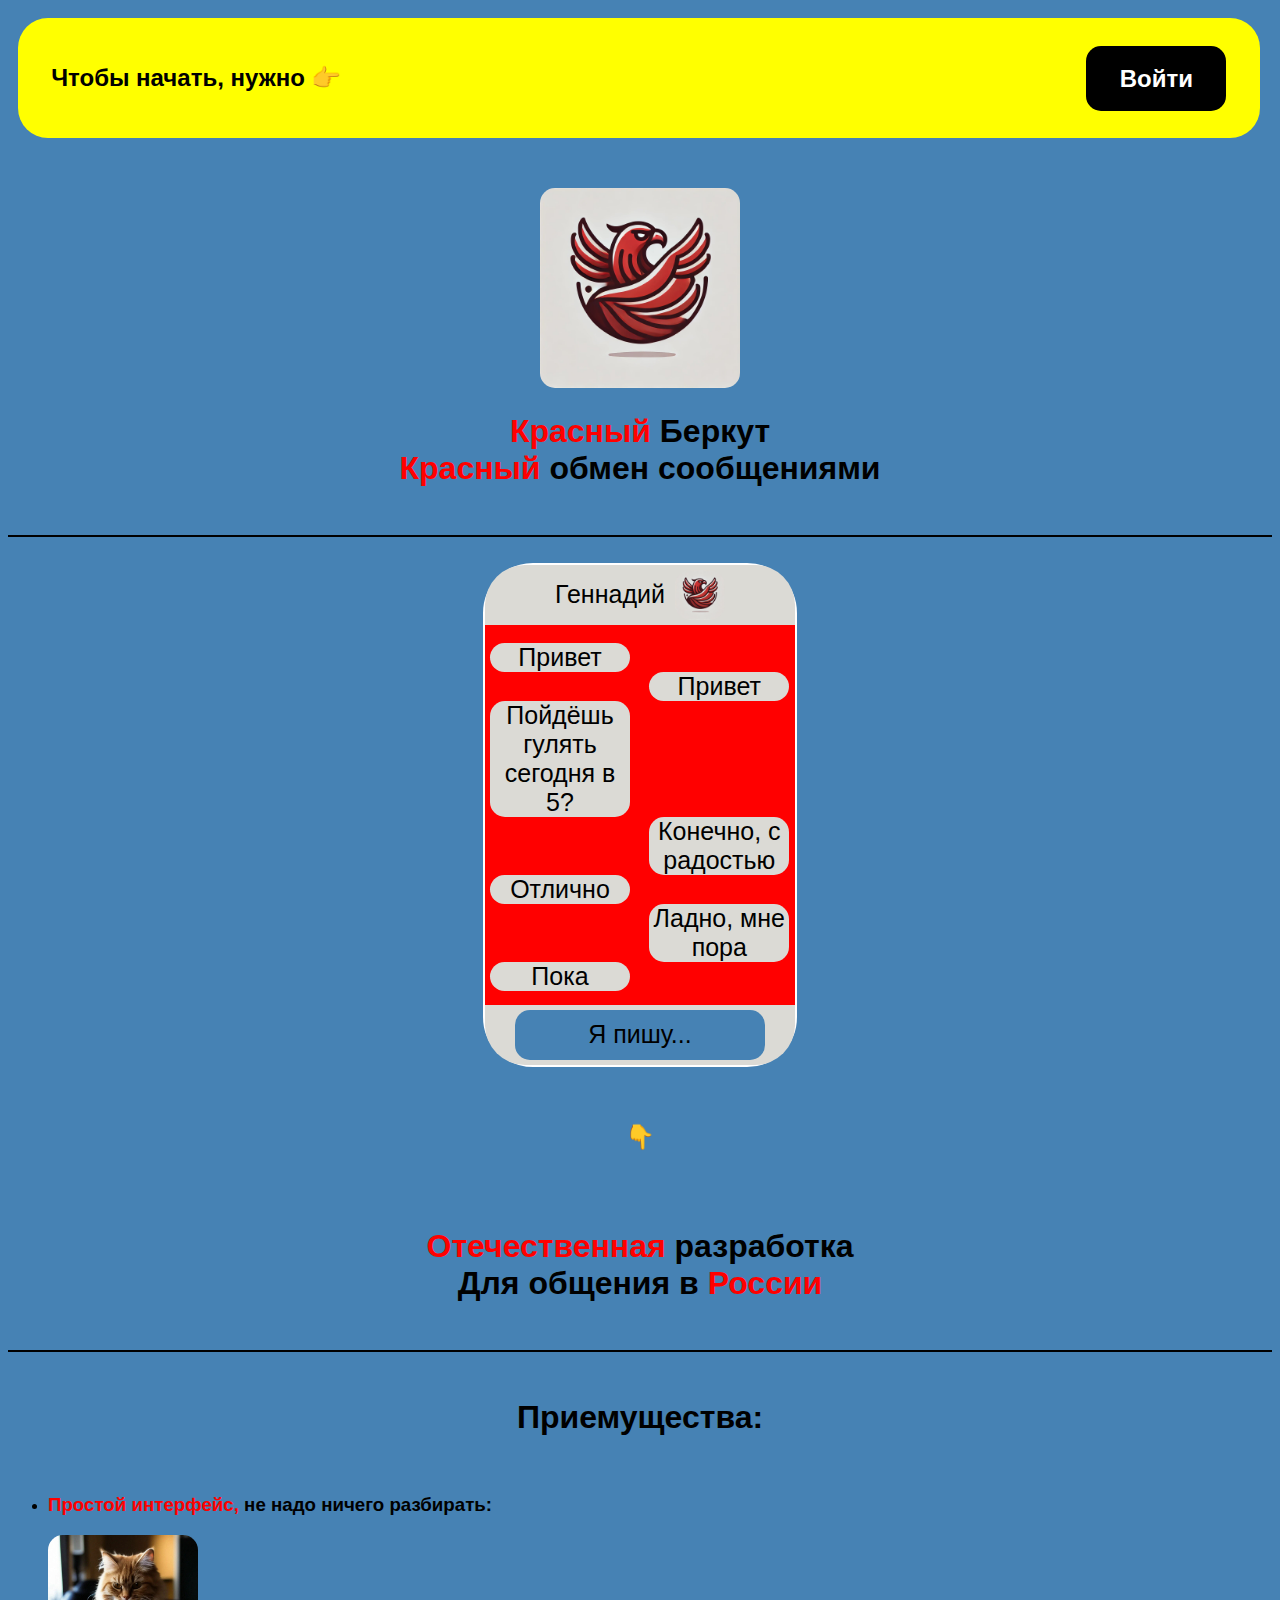
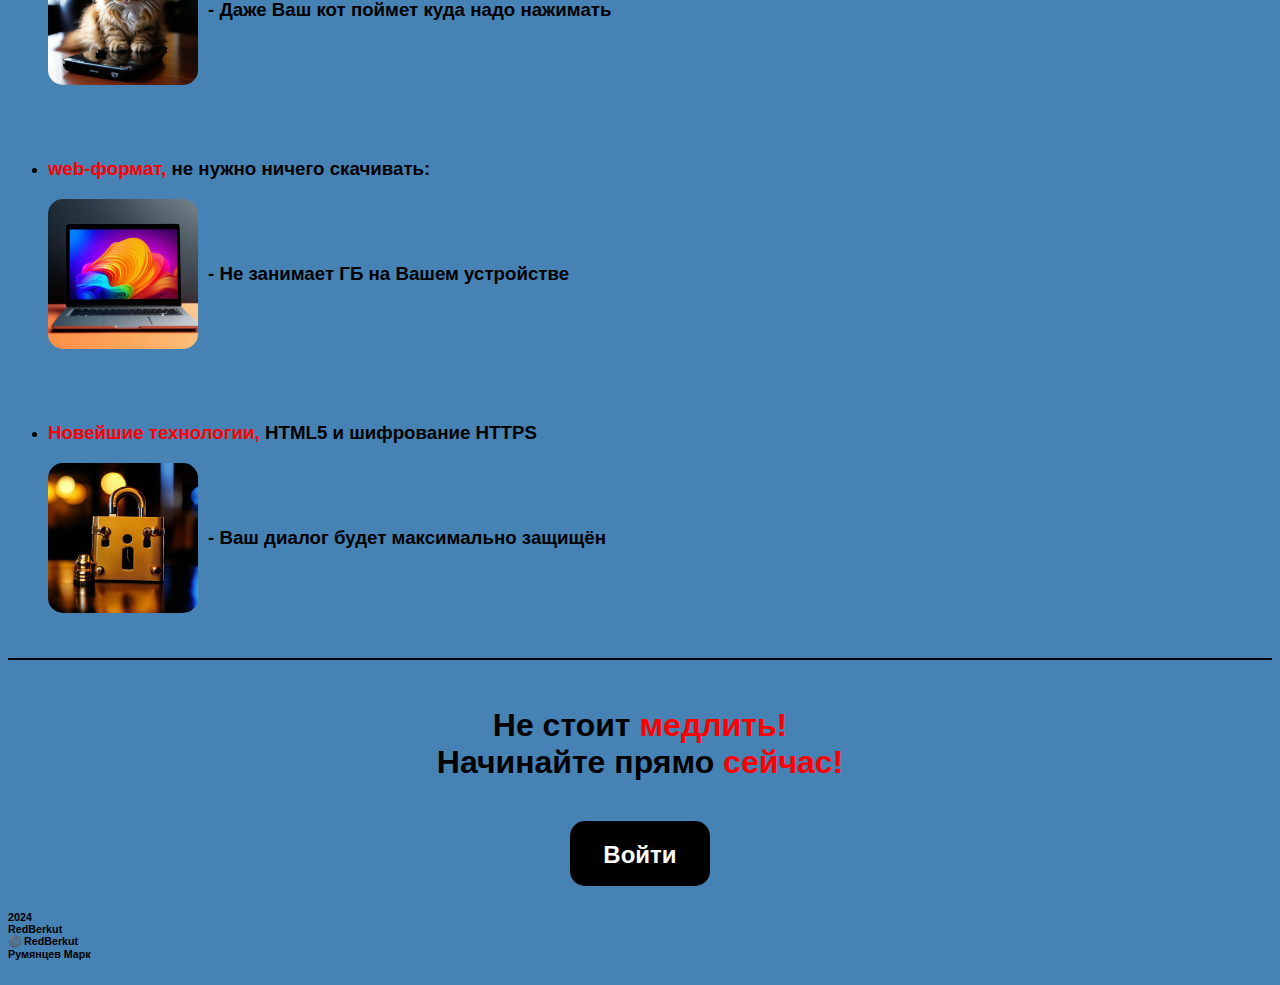
<file: index.html>
<!DOCTYPE html>
<html>
    <head>
        <title>Красный Беркут: Российская система обмена сообщениями</title>
        <meta charset="UTF-8">
        <meta name="keywords" content="Красный Беркут, Красный беркут, красный Беркут, красный беркут, Red Berkut, Red berkut, red Berkut, red berkut, RedBerkut, Redberkut, redBerkut, redberkut">
        <link rel="shortcut icon" href="Photo/Красный Беркут.jpg">
        <link rel="stylesheet" href="style.css">
    </head>
    <body>
        <div>
            <div id="Up">
                <H2>Чтобы начать, нужно 👉</H2>
                <div id="MinUp">
                    <H2 class="center"><a href="" class="white">Войти</a></H2>
                </div>
            </div>
            <br><br><br><br><br><br>
            <br><br><br><br>
            <div class="center">
                <img src="Photo/Красный Беркут.jpg" width="200px">
                <H1><span class="red">Красный</span> Беркут<br><span class="red">Красный</span> обмен сообщениями</H1>
            </div>
            <br>
            <hr color="black">
            <br>
            <div class="center">
                <div id="Messager">
                    <div id="MessageUp">
                        <span class="MessageSize">Геннадий</span>
                        <img src="Photo/Красный Беркут.jpg" width="50px">
                    </div>
                    <br>
                    <div id="MessageL">
                        <span class="MessageSize">Привет</span>
                    </div>
                    <div id="MessageR">
                        <span class="MessageSize">Привет</span>
                    </div>
                    <div id="MessageL">
                        <span class="MessageSize">Пойдёшь гулять сегодня в 5?</span>
                    </div>
                    <div id="MessageR">
                        <span class="MessageSize">Конечно, с радостью</span>
                    </div>
                    <div id="MessageL">
                        <span class="MessageSize">Отлично</span>
                    </div>
                    <div id="MessageR">
                        <span class="MessageSize">Ладно, мне пора</span>
                    </div>
                    <div id="MessageL">
                        <span class="MessageSize">Пока</span>
                    </div>
                    <div id="MessageDn">
                        <div id="MinMessageDn">
                            <span class="MessageSize">Я пишу...</span>
                        </div>
                    </div>
                </div>
            </div>
            <div class="center">
                <br><br>
                <H2>👇</H2>
                <br><br>
            </div>
            <div class="center">
                <H1><span class="red">Отечественная</span> разработка<br>Для общения в <span class="red">России</span></H1>
            </div>
            <br>
            <hr color="black">
            <br>
            <div>
                <H1 class="center">Приемущества:</H1>
                <br>
                <ul>
                    <li><H3><span class="red">Простой интерфейс,</span> не надо ничего разбирать:</H3></li>
                    <p>
                        <H3 class="++">
                            <img src="Photo/Кот.jpg" width="150px">
                            - Даже Ваш кот поймет куда надо нажимать
                        </H3>
                    </p>
                    <br><br>
                    <li><H3><span class="red">web-формат,</span> не нужно ничего скачивать:</H3></li>
                    <p>
                        <H3 class="++">
                            <img src="Photo/Ноутбук.jpg" width="150px">
                            - Не занимает ГБ на Вашем устройстве
                        </H3>
                    </p>
                    <br><br>
                    <li><H3><span class="red">Новейшие технологии,</span> HTML5 и шифрование HTTPS</H3></li>
                    <p>
                        <H3 class="++">
                            <img src="Photo/Шифрование.jpg" width="150px">
                            - Ваш диалог будет максимально защищён
                        </H3>
                    </p>
                </ul>
            </div>
            <br>
            <hr color="black">
            <br>
            <div class="center">
                <H1>Не стоит <span class="red">медлить!</span><br>Начинайте прямо <span class="red">сейчас!</span></H1>
                <br>
                <div id="Dn">
                    <H2 class="center"><a href="" class="white">Войти</a></H2>
                </div>
            </div>
        </div>
        <H6>2024<br>RedBerkut<br>©️ RedBerkut<br>Румянцев Марк</H6>
    </body>
    <script src="index.js"></script>
</html>
</file>
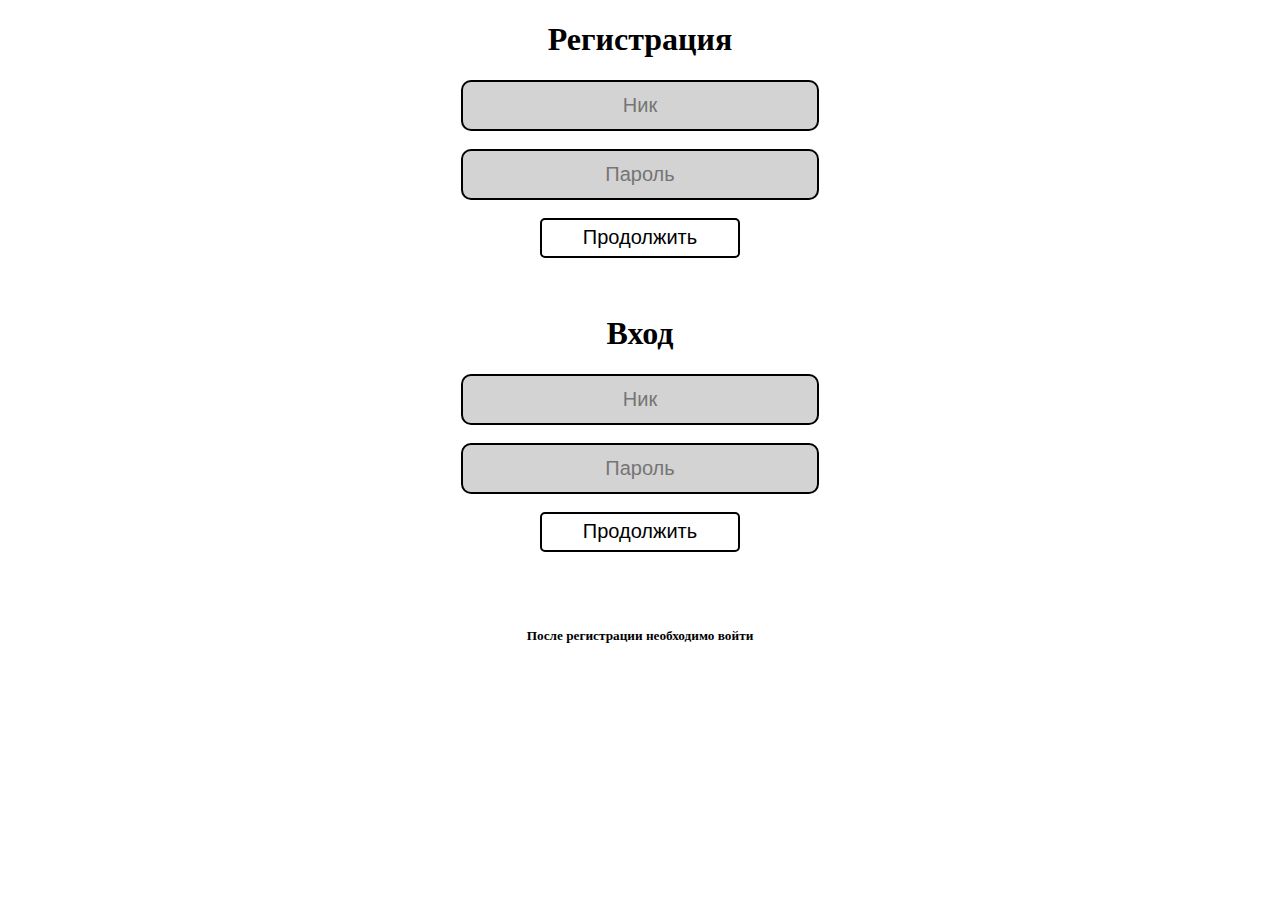
<file: Log/Log.html>
<!DOCTYPE html>
<html>
    <head>
        <title>Красный Беркут: вход</title>
        <meta charset="UTF-8">
        <link rel="shortcut icon" href="Photo/Красный Беркут.jpg">
        <link rel="stylesheet" href="Log.css">
    </head>
    <body>
        <H1>Регистрация</H1>
        <form action="Backend/Logup.php" method="post">
            <input type="text" name="Login" id="Login" placeholder="Ник">
            <br><br>
            <input type="text" name="Pass" id="Pass" placeholder="Пароль">
            <br><br>
            <button type="submit" id="Btn">Продолжить</button>
        </form>
        <br><br>
        <H1>Вход</H1>
        <form action="Backend/Login.php" method="post">
            <input type="text" name="Login" id="Login" placeholder="Ник">
            <br><br>
            <input type="text" name="Pass" id="Pass" placeholder="Пароль">
            <br><br>
            <button type="submit" id="Btn">Продолжить</button>
        </form>
        <br><br><br>
        <H5>После регистрации необходимо войти</H5>
    </body>
</html>
</file>
<file: style.css>
body {
    background-color:steelblue;
    font-family:Arial;
}
img {
    border-radius:15px;
}
a {
    text-decoration:none;
}

[class="++"] {
    display:flex;
    align-items:center;
    gap:10px;
}
.center {
    text-align:center;
}
.red {
    color:red;
}
.black {
    color:black;
}
.white {
    color:white;
}

/* Up */
#Up {
    color:black;
    background-color:yellow;
    width:97%;
    height:120px;
    border-radius:30px;
    margin-left:10px;
    margin-top:10px;
    display:flex;
    justify-content:center;
    align-items:center;
    white-space:nowrap;
    z-index:1;
    position:fixed;
}
#MinUp {
    color:white;
    background-color:black;
    width:140px;
    height:65px;
    border-radius:15px;
    margin-left:60%;
    display:flex;
    justify-content:center;
    align-items:center;
    display:inline-block;
}
#Dn {
    color:white;
    background-color:black;
    width:140px;
    height:65px;
    border-radius:15px;
    display:inline-block;
}

/* Messager */
#Messager {
    color:white;
    background-color:red;
    border:2px solid white;
    width:310px;
    height:500px;
    border-radius:50px;
    position:relative;
    display:inline-block;
}
#MessageL {
    color:black;
    background-color:rgb(219, 218, 213);
    width:140px;
    height:auto;
    border-radius:15px;
    margin-left:5px;
    text-align:center;
}
#MessageR {
    color:black;
    background-color:rgb(219, 218, 213);
    width:140px;
    height:auto;
    border-radius:15px;
    margin-left:53%;
    text-align:center;
}
#MessageUp {
    color:black;
    background-color:rgb(219, 218, 213);
    width:100%;
    height:60px;
    border-radius:40px 40px 0px 0px;
    display:flex;
    justify-content:center;
    align-items:center;
    gap:10px;
}
#MessageDn {
    color:gray;
    background-color:rgb(219, 218, 213);
    width:100%;
    height:60px;
    border-radius:0px 0px 40px 40px;
    display:flex;
    justify-content:center;
    align-items:center;
    position:absolute;
    left:0;
    right:0;
    bottom:0;
}
#MinMessageDn {
    color:black;
    background-color:steelblue;
    width:250px;
    height:50px;
    border-radius:15px;
    text-align:center;
    display:flex;
    justify-content:center;
    align-items:center;
}

.MessageSize {
    font-size:25px;
}
</file>
<file: Log/Log.css>
body {
    background-color:white;
    font-family:Verdana;
    text-align:center;
}

#Login, #Pass {
    color:black;
    background-color:lightgrey;
    width:350px;
    height:45px;
    text-align:center;
    font-size:20px;
    border:2px solid black;
    border-radius:10px;;
}
#Btn {
    color:black;
    background-color:white;
    width:200px;
    height:40px;
    text-align:center;
    font-size:20px;
    border:2px solid black;
    border-radius:5px;
}
</file>
